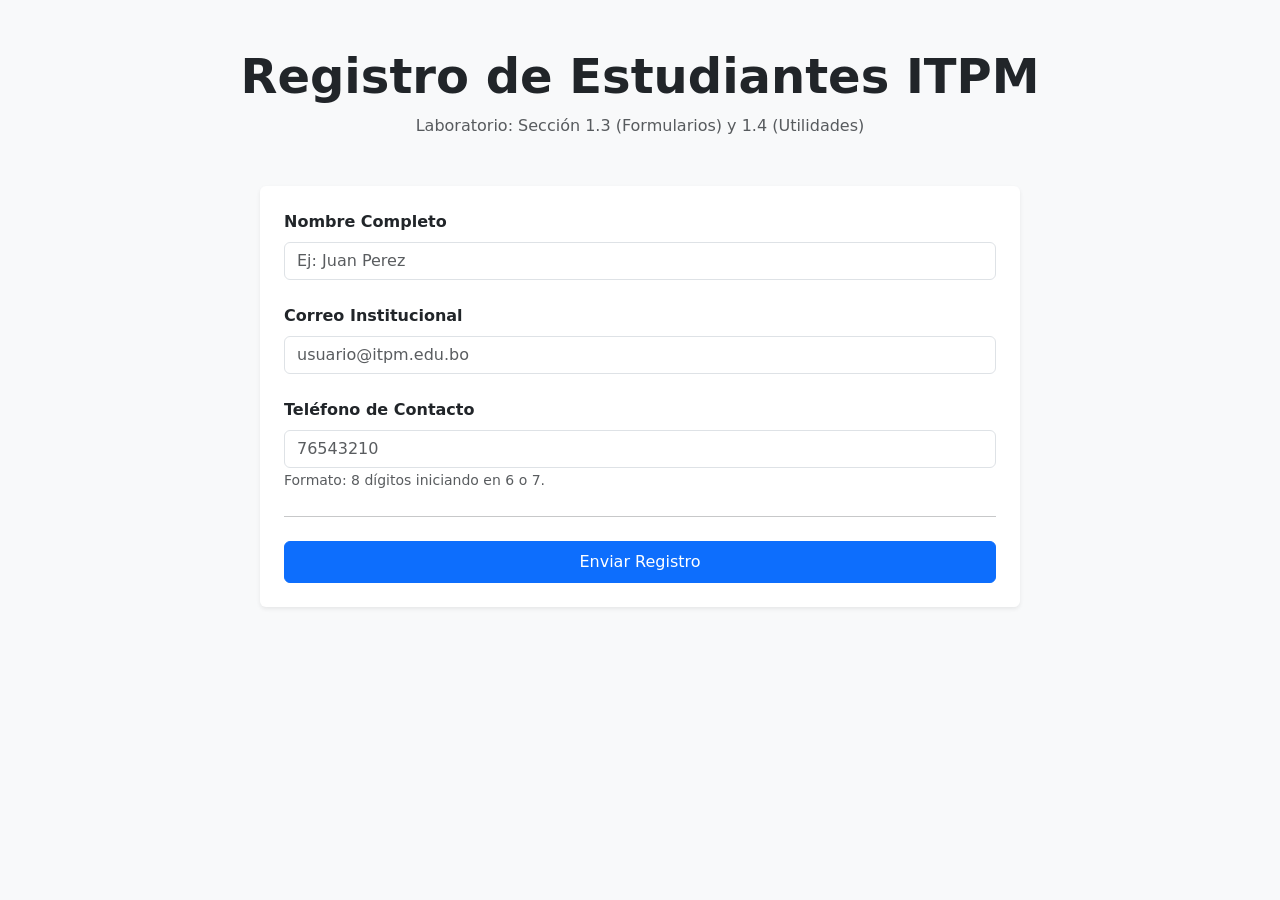
<file: index.html>
<!-- GitHub Copilot: Crear un input de teléfono que solo acepte 
8 números empezando con 6 o 7 (Bolivia) usando clases de 
utilidad de margen inferior 4 (mb-4).  -->

<!DOCTYPE html>
<html lang="es">
<head>
    <meta charset="UTF-8">
    <meta name="viewport" content="width=device-width, initial-scale=1.0">
    <title>DPW-207 | Lab 1.3 y 1.4 - Formulario de Registro</title>
    <link href="https://cdn.jsdelivr.net/npm/bootstrap@5.3.0/dist/css/bootstrap.min.css" rel="stylesheet">
</head>
<body class="bg-light">

    <div class="container py-5">
        <header class="mb-5 text-center">
            <h1 class="display-5 fw-bold">Registro de Estudiantes ITPM</h1>
            <p class="text-muted">Laboratorio: Sección 1.3 (Formularios) y 1.4 (Utilidades)</p>
        </header>

        <main class="row justify-content-center">
            <div class="col-md-8 bg-white p-4 shadow-sm rounded">
                
                <form id="registroForm" class="needs-validation" novalidate>
                    
                    <div class="mb-4">
                        <label for="nombre" class="form-label fw-bold">Nombre Completo</label>
                        <input type="text" class="form-control" id="nombre" placeholder="Ej: Juan Perez" required minlength="3">
                        <div class="invalid-feedback">Por favor, ingresa un nombre válido (mín. 3 caracteres).</div>
                    </div>

                    <div class="mb-4">
                        <label for="email" class="form-label fw-bold">Correo Institucional</label>
                        <input type="email" class="form-control" id="email" placeholder="usuario@itpm.edu.bo" required>
                        <div class="invalid-feedback">Ingresa un formato de correo electrónico correcto.</div>
                    </div>

                    <div class="mb-4">
                        <label for="telefono" class="form-label fw-bold">Teléfono de Contacto</label>
                        <input type="tel" class="form-control" id="telefono" pattern="[6-7][0-9]{7}" placeholder="76543210" required>
                        <small class="text-muted">Formato: 8 dígitos iniciando en 6 o 7.</small>
                    </div>

                    <hr class="my-4">

                    <button class="btn btn-primary w-100 py-2" type="submit">Enviar Registro</button>
                </form>

            </div>
        </main>
    </div>

    <script>
        (() => {
          'use strict'
          const forms = document.querySelectorAll('.needs-validation')
          Array.from(forms).forEach(form => {
            form.addEventListener('submit', event => {
              if (!form.checkValidity()) {
                event.preventDefault()
                event.stopPropagation()
              }
              form.classList.add('was-validated')
            }, false)
          })
        })()
    </script>
</body>
</html>

<!-- practica estados git -->
</file>
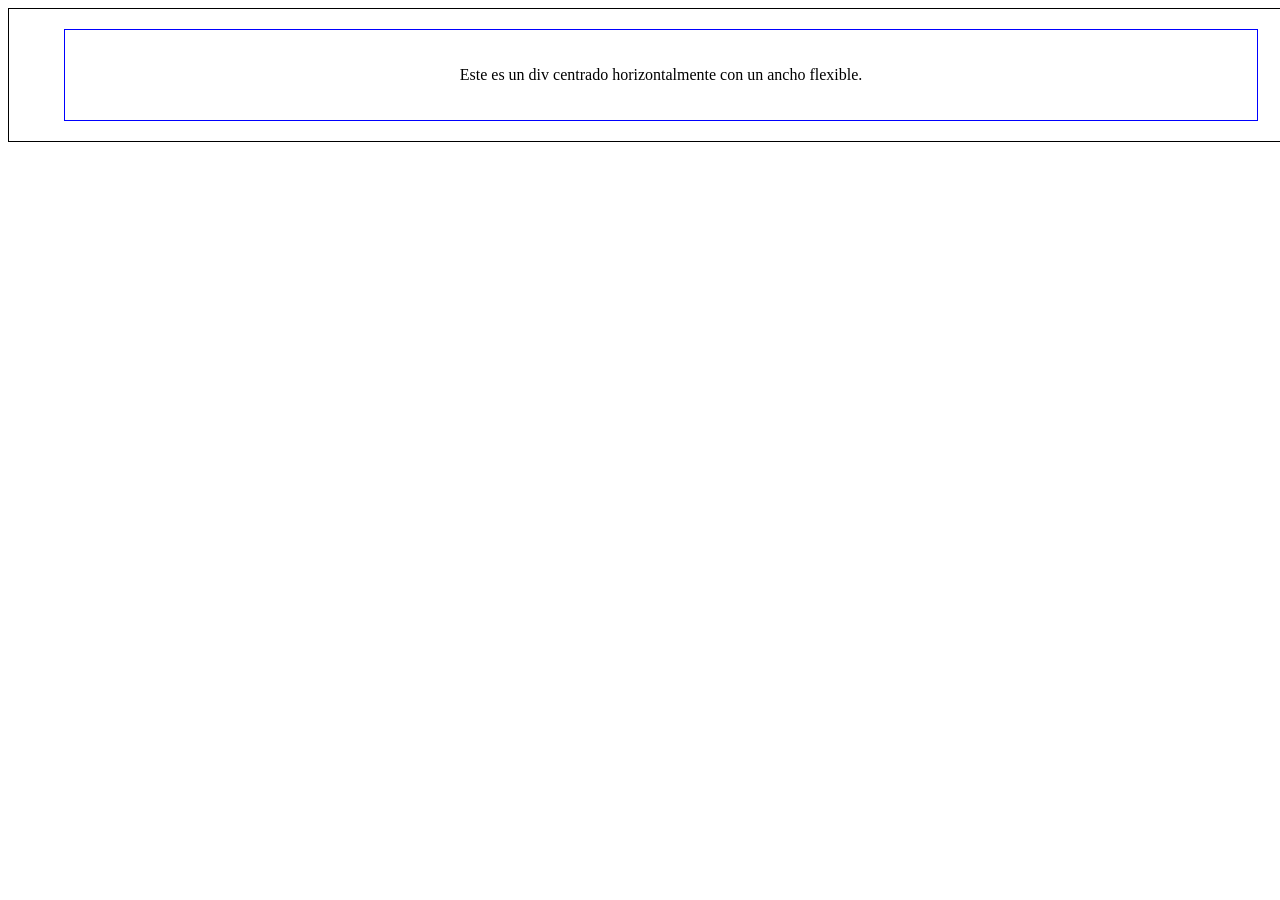
<file: css_1/anchoFlexible.html>
<!DOCTYPE html>
<html lang="es">
<head>
    <meta charset="UTF-8">
    <title>Centrar con Anchos Flexibles</title>
    <style>
        .container {
            width: 100%;
            border: 1px solid black;
            padding: 20px;
        }
        .centered-div {
            width: 90vw; /* 90% del ancho del viewport */
            margin: auto;
            border: 1px solid blue;
            padding: 20px;
        }
    </style>
</head>
<body>
    <div class="container">
        <div class="centered-div">
            <p style="text-align: center;">Este es un div centrado horizontalmente con un ancho flexible.</p>
        </div>
    </div>
</body>
</html>
</file>
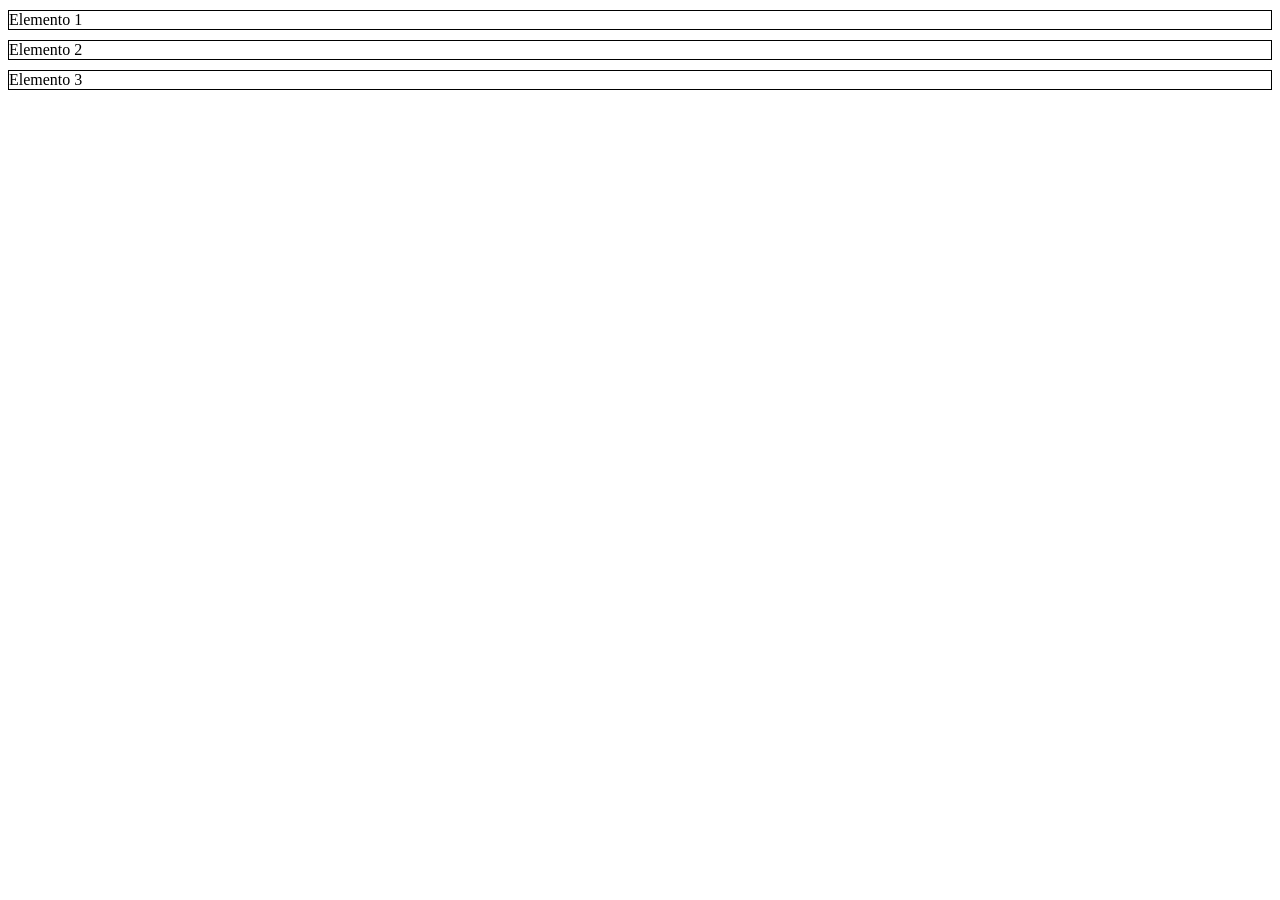
<file: css_1/block.html>
<!DOCTYPE html>
<html lang="es">
<head>
    <meta charset="UTF-8">
    <title>Display Block</title>
    <style>
        .block {
            display: block;
            border: 1px solid black;
            margin: 10px 0;
        }
    </style>
</head>
<body>
    <div class="block">Elemento 1</div>
    <div class="block">Elemento 2</div>
    <div class="block">Elemento 3</div>
</body>
</html>
</file>
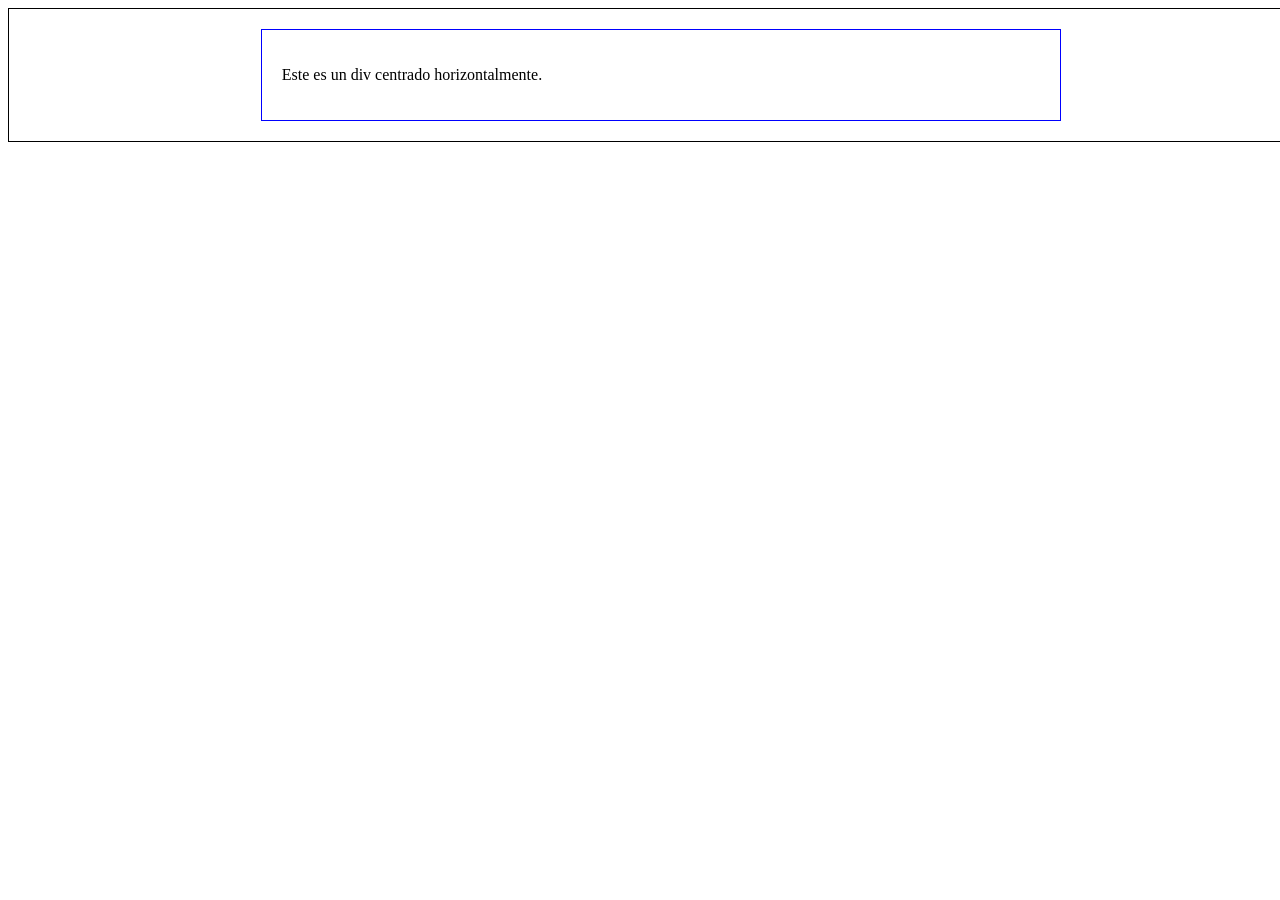
<file: css_1/centreadoDiv.html>
<!DOCTYPE html>
<html lang="es">
<head>
    <meta charset="UTF-8">
    <title>Centrar con margin: auto</title>
    <style>
        .container {
            width: 100%;
            border: 1px solid black;
            padding: 20px;
        }
        .centered-div {
            width: 60%; /* Establecemos un ancho específico */
            margin: auto; /* Centramos horizontalmente */
            border: 1px solid blue;
            padding: 20px;
        }
    </style>
</head>
<body>
    <div class="container">
        <div class="centered-div">
            <p>Este es un div centrado horizontalmente.</p>
        </div>
    </div>
</body>
</html>
</file>
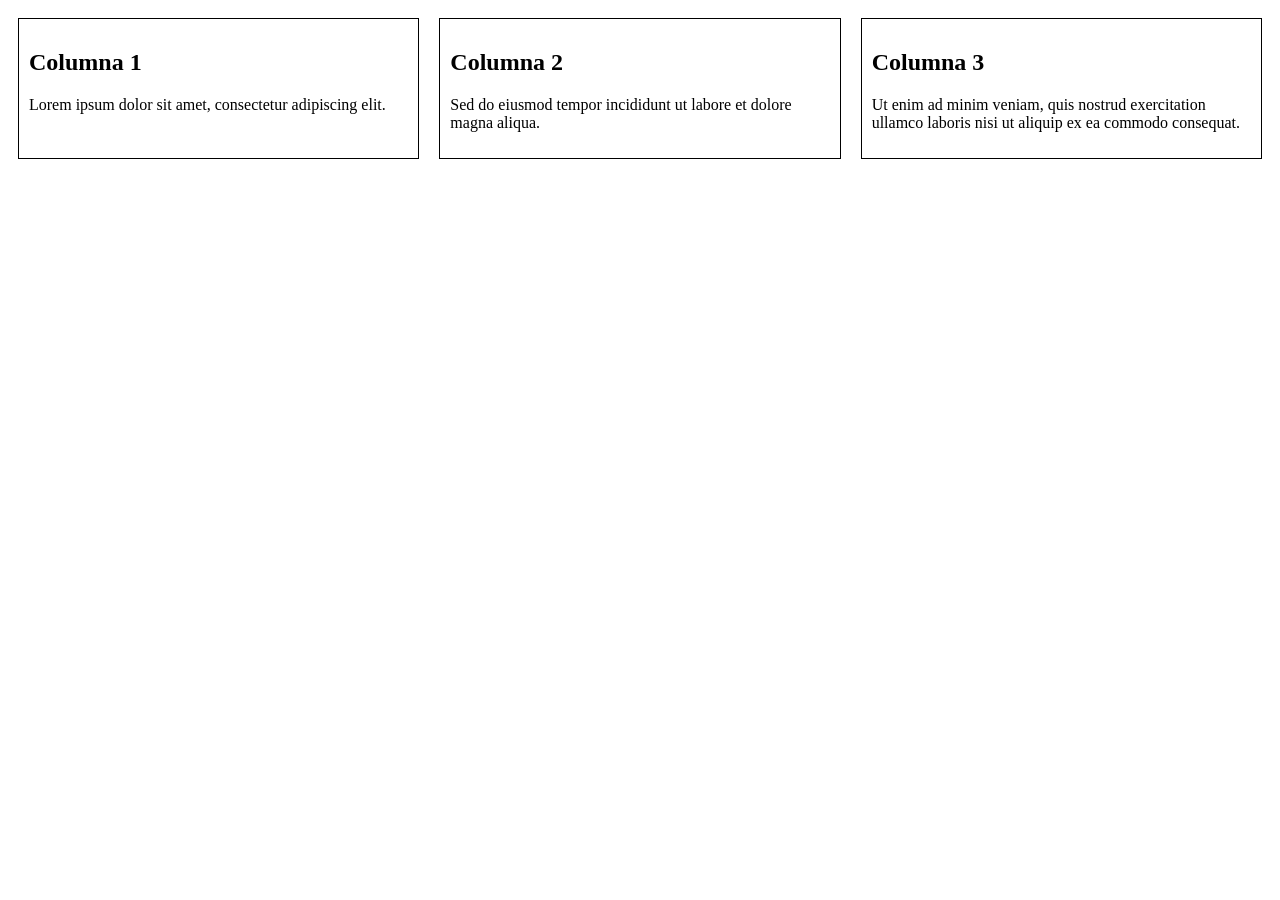
<file: css_1/display.html>
<!DOCTYPE html>
<html lang="es">
<head>
    <meta charset="UTF-8">
    <title>Estructura Mejorada</title>
    <style>
        .container {
            display: flex;
            flex-wrap: wrap;
        }
        .column {
            flex: 1;
            border: 1px solid black;
            margin: 10px;
            padding: 10px;
        }
    </style>
</head>
<body>
    <div class="container">
        <div class="column">
            <h2>Columna 1</h2>
            <p>Lorem ipsum dolor sit amet, consectetur adipiscing elit.</p>
        </div>
        <div class="column">
            <h2>Columna 2</h2>
            <p>Sed do eiusmod tempor incididunt ut labore et dolore magna aliqua.</p>
        </div>
        <div class="column">
            <h2>Columna 3</h2>
            <p>Ut enim ad minim veniam, quis nostrud exercitation ullamco laboris nisi ut aliquip ex ea commodo consequat.</p>
        </div>
    </div>
</body>
</html>
</file>
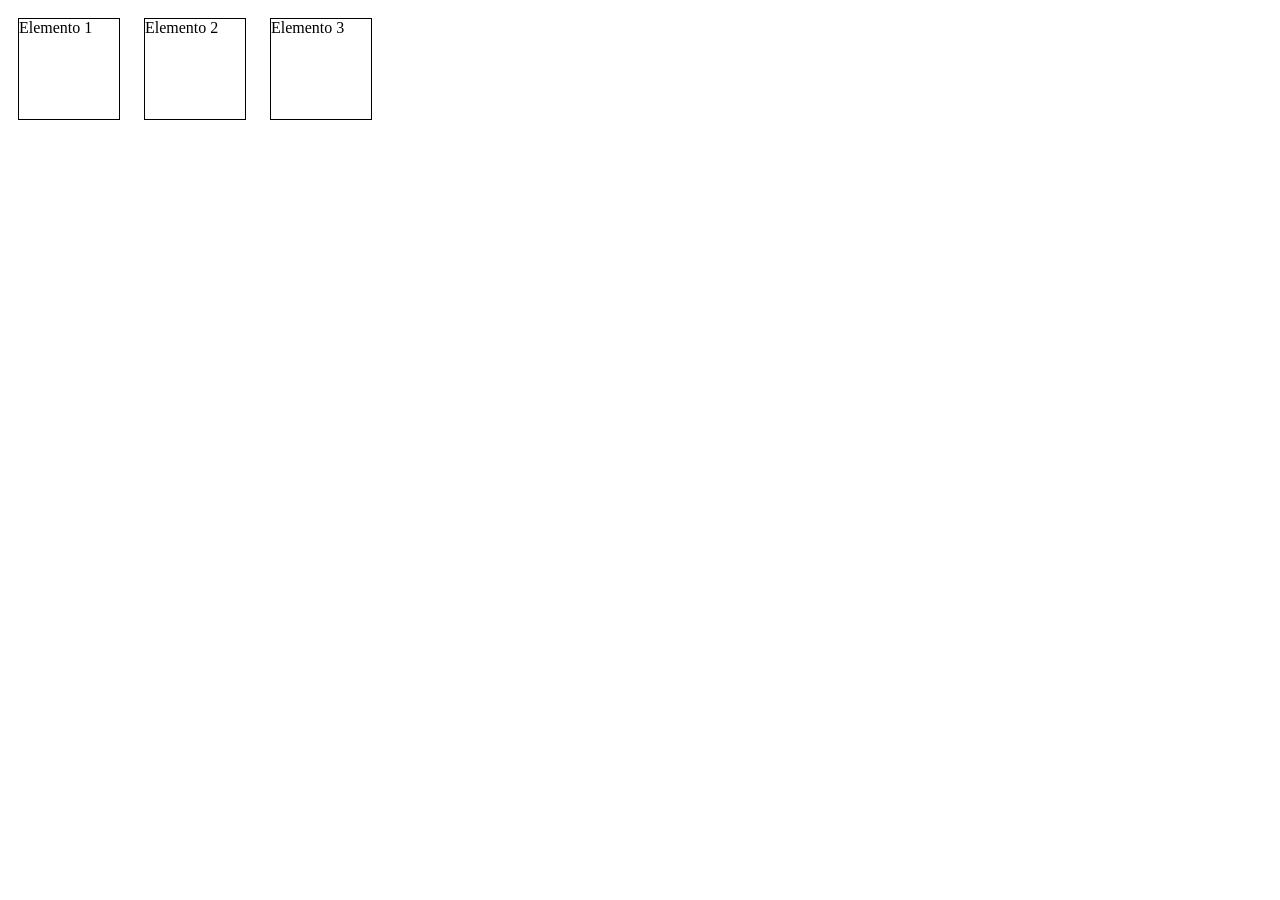
<file: css_1/inline-block.html>
<!DOCTYPE html>
<html lang="es">
<head>
    <meta charset="UTF-8">
    <title>Display Inline-Block</title>
    <style>
        .inline-block {
            display: inline-block;
            width: 100px;
            height: 100px;
            border: 1px solid black;
            margin: 10px;
        }
    </style>
</head>
<body>
    <div class="inline-block">Elemento 1</div>
    <div class="inline-block">Elemento 2</div>
    <div class="inline-block">Elemento 3</div>
</body>
</html>
</file>
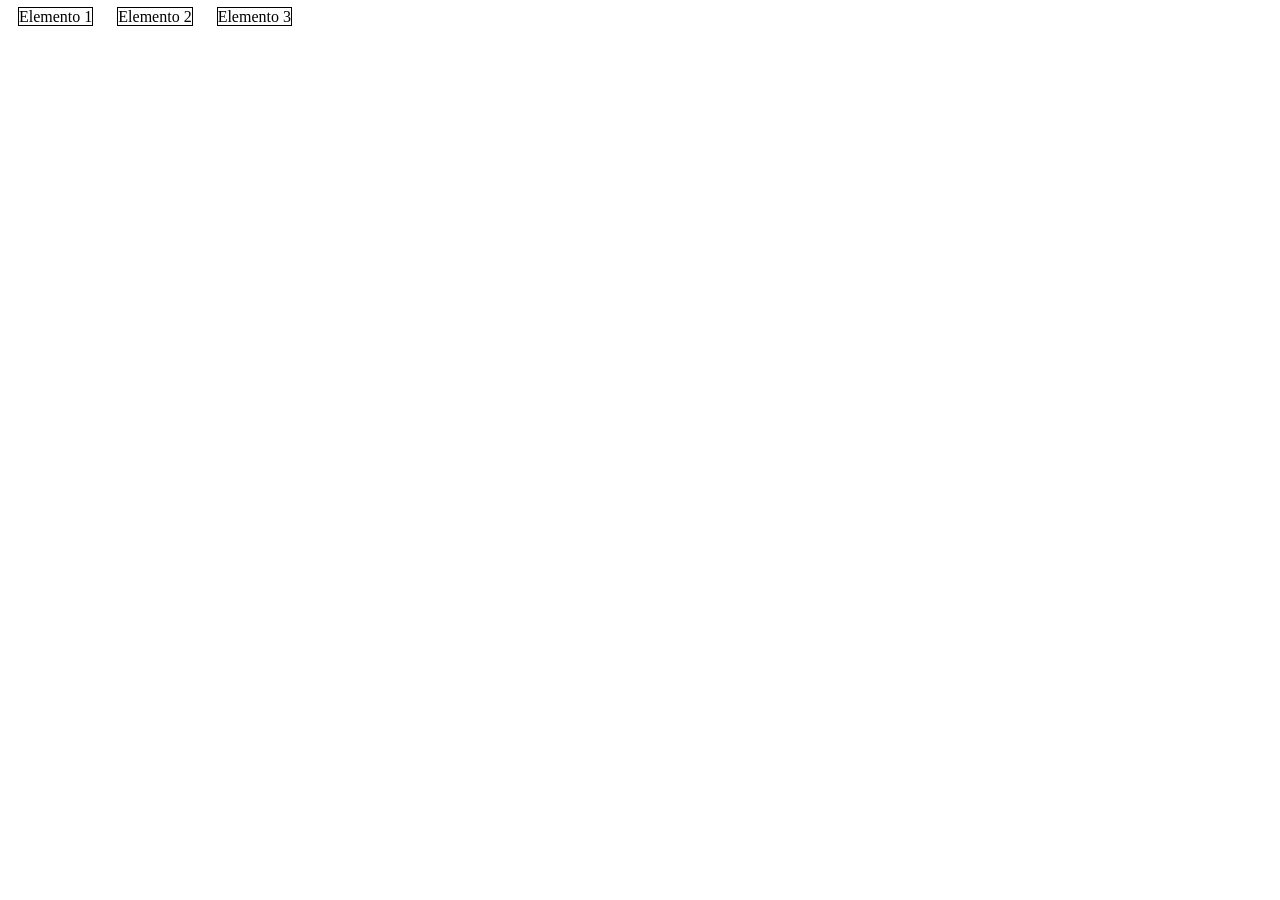
<file: css_1/inline.html>
<!DOCTYPE html>
<html lang="es">
<head>
    <meta charset="UTF-8">
    <title>Display Inline</title>
    <style>
        .inline {
            display: inline;
            border: 1px solid black;
            margin: 10px;
        }
    </style>
</head>
<body>
    <span class="inline">Elemento 1</span>
    <span class="inline">Elemento 2</span>
    <span class="inline">Elemento 3</span>
</body>
</html>
</file>
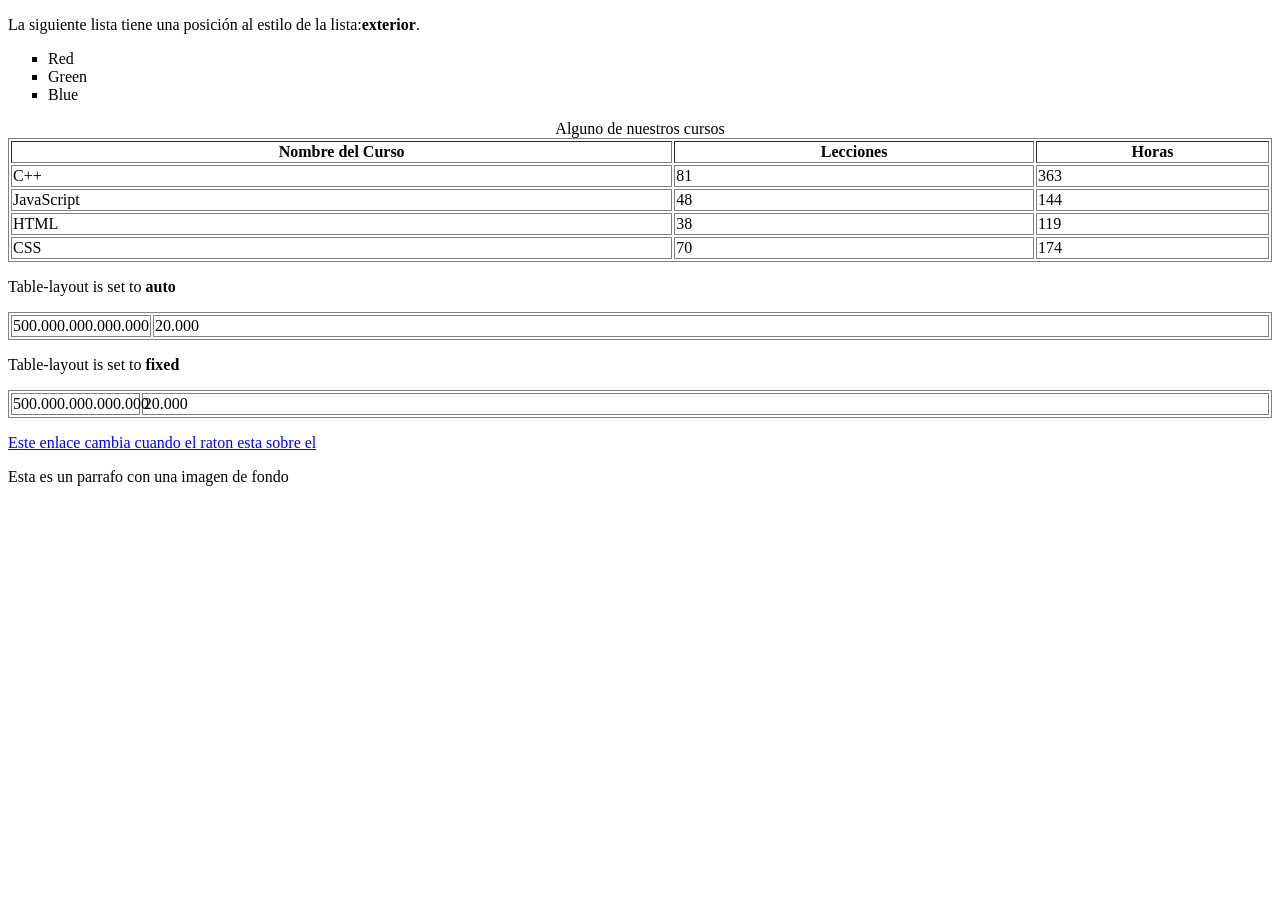
<file: css_1/list-style.html>
<!DOCTYPE html>
<html lang="en">
  <head>
    <meta charset="UTF-8" />
    <meta name="viewport" content="width=device-width, initial-scale=1.0" />
    <title>Document</title>
    <style>
      ul {
        list-style-type: square;
        list-style-position: outside;
        list-style-image: none;
      }

      caption {
    caption-side: top;
       }
       table {
    border-collapse: separate;
    width: 100%;
    border: 1px solid gray;
} 
td {
    border: 1px solid gray;
}
table.auto {
    table-layout: auto;
}
table.fixed {
    table-layout: fixed;
}
a:hover {
    color: red;
}
    </style>
  </head>
  <body>
    <p>La siguiente lista tiene una posición al estilo de la lista:<strong>exterior</strong>.</p>
    <ul>
      <li>Red</li>
      <li>Green</li>
      <li>Blue</li>
    </ul>

    <table border="1">
    <caption>Alguno de nuestros cursos</caption>
    <tr>
        <th>Nombre del Curso </th>
        <th>Lecciones</th>
        <th>Horas</th>
    </tr>
    <tr>
        <td>C++</td>
        <td>81</td>
        <td>363</td>
    </tr>
    <tr>
        <td>JavaScript</td>
        <td>48</td>
        <td>144</td>
    </tr>
    <tr>
        <td>HTML</td>
        <td>38</td>
        <td>119</td>
    </tr>
    <tr>
        <td>CSS</td>
        <td>70</td>
        <td>174</td>
    </tr>
</table>

<p>Table-layout is set to <strong>auto</strong></p>
<table class="auto">
  <tr>
    <td width=“10%">500.000.000.000.000</td>
    <td width="90%">20.000</td>
  </tr>
</table>

<p>Table-layout is set to <strong>fixed</strong></p>
<table class="fixed">
  <tr>
    <td width="10%">500.000.000.000.000</td>
    <td width="90%">20.000</td>
  </tr>
</table>

<p><a href="http://www.itpm.com" target="_blank">
    Este enlace cambia cuando el raton esta sobre el
</a></p>

<p>Esta es un parrafo con una imagen de fondo</p>
  </body>
</html>
</file>
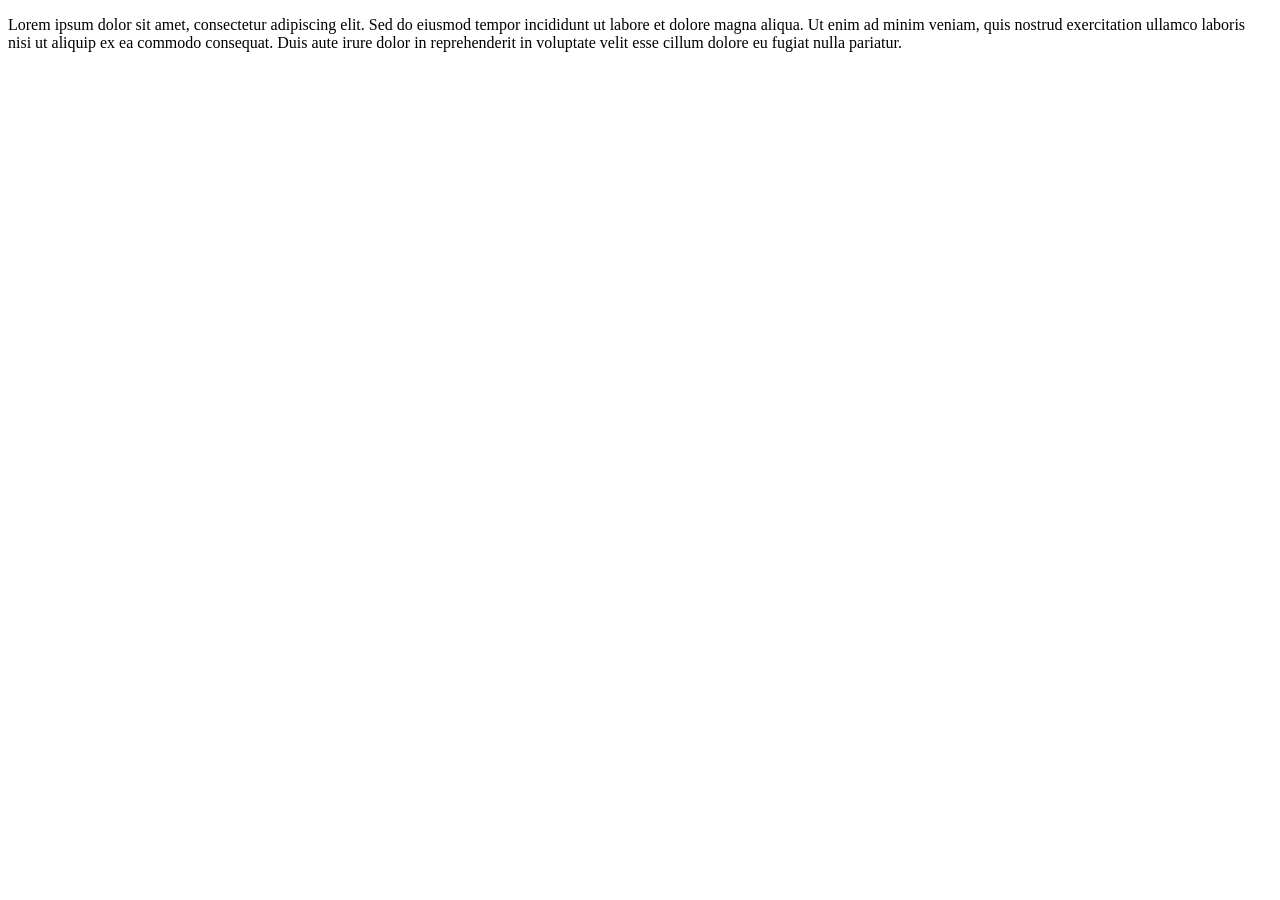
<file: css_1/sinEstructura.html>
<!DOCTYPE html>
<html lang="es">
<head>
    <meta charset="UTF-8">
    <title>Sin Estructura</title>
</head>
<body>
    <p>Lorem ipsum dolor sit amet, consectetur adipiscing elit. Sed do eiusmod tempor incididunt ut labore et dolore magna aliqua. Ut enim ad minim veniam, quis nostrud exercitation ullamco laboris nisi ut aliquip ex ea commodo consequat. Duis aute irure dolor in reprehenderit in voluptate velit esse cillum dolore eu fugiat nulla pariatur.</p>
</body>
</html>
</file>
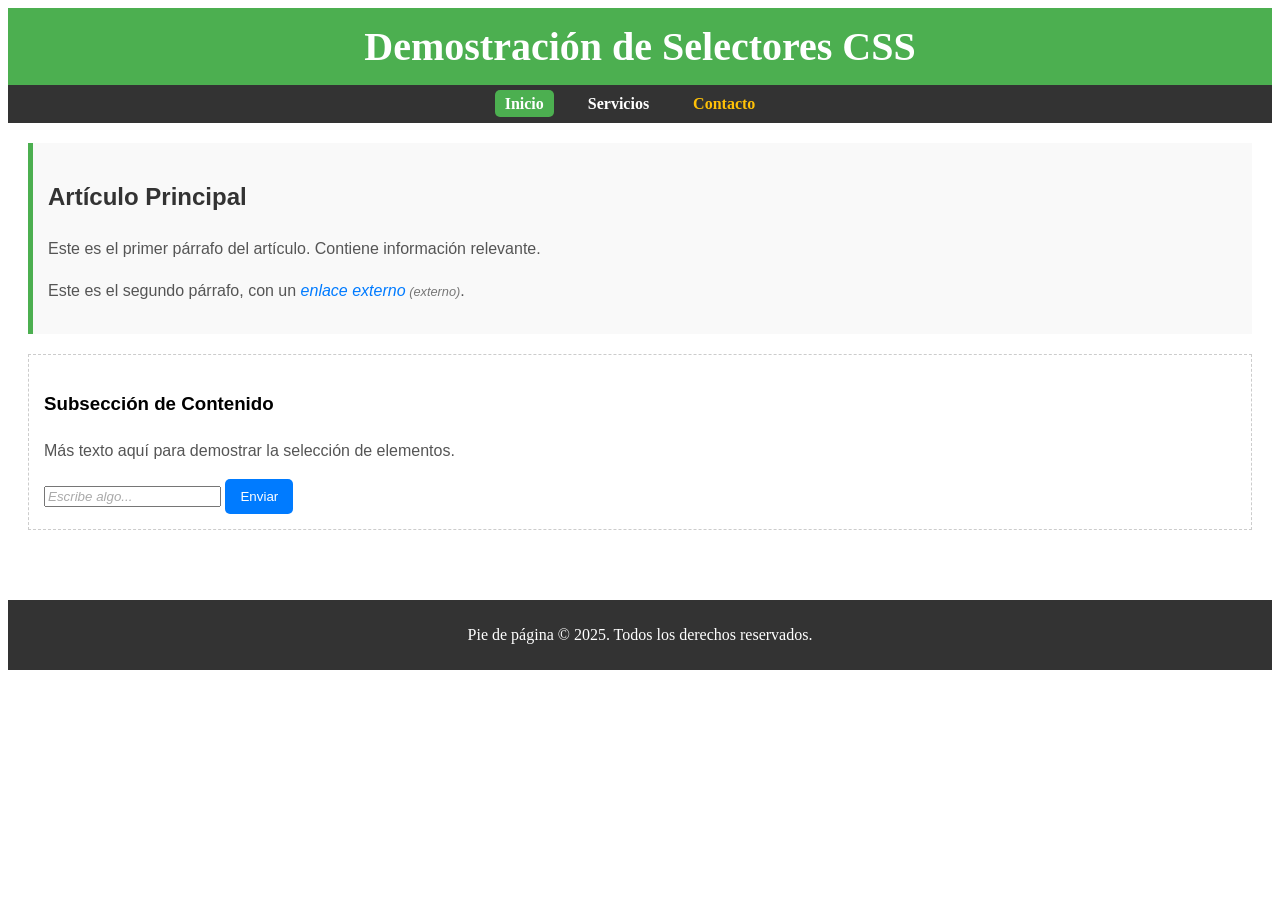
<file: css_1/css_2/selectores_ejemplo.html>
<!DOCTYPE html>
<html lang="es">
<head>
    <meta charset="UTF-8">
    <meta name="viewport" content="width=device-width, initial-scale=1.0">
    <title>Ejemplo de Selectores CSS</title>
    <!-- En el sitio web final, el CSS estará en style.css, pero aquí referenciamos el conceptual -->
    <link rel="stylesheet" href="selectores_ejemplo.css">
</head>
<body>
    <header class="ejemplo-header-selectores">
        <h1>Demostración de Selectores CSS</h1>
    </header>
    <nav class="ejemplo-nav-selectores">
        <ul>
            <li><a href="#" class="nav-link active">Inicio</a></li>
            <li><a href="#" class="nav-link">Servicios</a></li>
            <li><a href="#" id="contact-link-ejemplo">Contacto</a></li>
        </ul>
    </nav>
    <main class="ejemplo-main-selectores">
        <article class="ejemplo-article-selectores">
            <h2>Artículo Principal</h2>
            <p>Este es el primer párrafo del artículo. Contiene información relevante.</p>
            <p>Este es el segundo párrafo, con un <a href="#" target="_blank">enlace externo</a>.</p>
        </article>
        <section class="ejemplo-section-selectores">
            <h3>Subsección de Contenido</h3>
            <p>Más texto aquí para demostrar la selección de elementos.</p>
            <input type="text" placeholder="Escribe algo...">
            <button type="button">Enviar</button>
        </section>
    </main>
    <footer class="ejemplo-footer-selectores">
        <p>Pie de página © 2025. Todos los derechos reservados.</p>
    </footer>
</body>
</html>
</file>
<file: css_1/css_2/selectores_ejemplo.css>
/* selectores_ejemplo.css (adaptado para el sitio) */

/* Estilos específicos para la demostración de selectores, 
   usando clases para evitar conflictos con estilos globales. */

.ejemplo-header-selectores {
    background-color: #4CAF50; /* Un verde agradable */
    color: white;
    padding: 15px;
    text-align: center;
}

.ejemplo-header-selectores h1 {
    margin: 0;
    font-size: 2.5em;
}

.ejemplo-nav-selectores {
    background-color: #333; /* Gris oscuro para la barra de navegación */
    padding: 10px 0;
}

.ejemplo-nav-selectores ul {
    list-style-type: none;
    margin: 0;
    padding: 0;
    text-align: center;
}

.ejemplo-nav-selectores ul li {
    display: inline-block; /* Coloca los elementos de la lista en línea */
    margin-right: 20px;
}

.ejemplo-nav-selectores ul li a {
    text-decoration: none;
    color: white;
    font-weight: bold;
    padding: 5px 10px;
}

.ejemplo-nav-selectores .nav-link:hover {
    background-color: #555; /* Un gris más claro al pasar el ratón */
    border-radius: 5px;
}

.ejemplo-nav-selectores .active {
    background-color: #4CAF50; /* Verde para el enlace activo */
    color: white;
    border-radius: 5px;
}

#contact-link-ejemplo {
    color: #FFC107; /* Un color ámbar para destacar el enlace de contacto */
}

.ejemplo-main-selectores {
    padding: 20px;
    font-family: Arial, sans-serif;
    line-height: 1.6;
}

.ejemplo-article-selectores {
    background-color: #f9f9f9;
    border-left: 5px solid #4CAF50;
    padding: 15px;
    margin-bottom: 20px;
}

.ejemplo-main-selectores h2 {
    color: #333;
}

.ejemplo-main-selectores p {
    color: #555;
}

.ejemplo-main-selectores p a {
    color: #007BFF;
    text-decoration: none;
}

.ejemplo-main-selectores p a:hover {
    text-decoration: underline;
}

.ejemplo-main-selectores a[target] {
    font-style: italic;
}

.ejemplo-main-selectores a[target="_blank"]::after {
    content: " (externo)";
    font-size: 0.8em;
    color: #777;
}

.ejemplo-section-selectores {
    border: 1px dashed #ccc;
    padding: 15px;
    margin-bottom: 20px;
}

.ejemplo-main-selectores input[type="text"]:focus {
    border-color: #4CAF50;
    box-shadow: 0 0 5px rgba(76, 175, 80, 0.5);
    outline: none;
}

.ejemplo-main-selectores input[type="text"]::placeholder {
    color: #aaa;
    font-style: italic;
}

.ejemplo-main-selectores button {
    background-color: #007BFF;
    color: white;
    border: none;
    padding: 10px 15px;
    border-radius: 5px;
    cursor: pointer;
}

.ejemplo-main-selectores button:hover {
    background-color: #0056b3;
}

.ejemplo-footer-selectores {
    background-color: #333;
    color: white;
    text-align: center;
    padding: 10px;
    margin-top: 30px;
}
</file>
